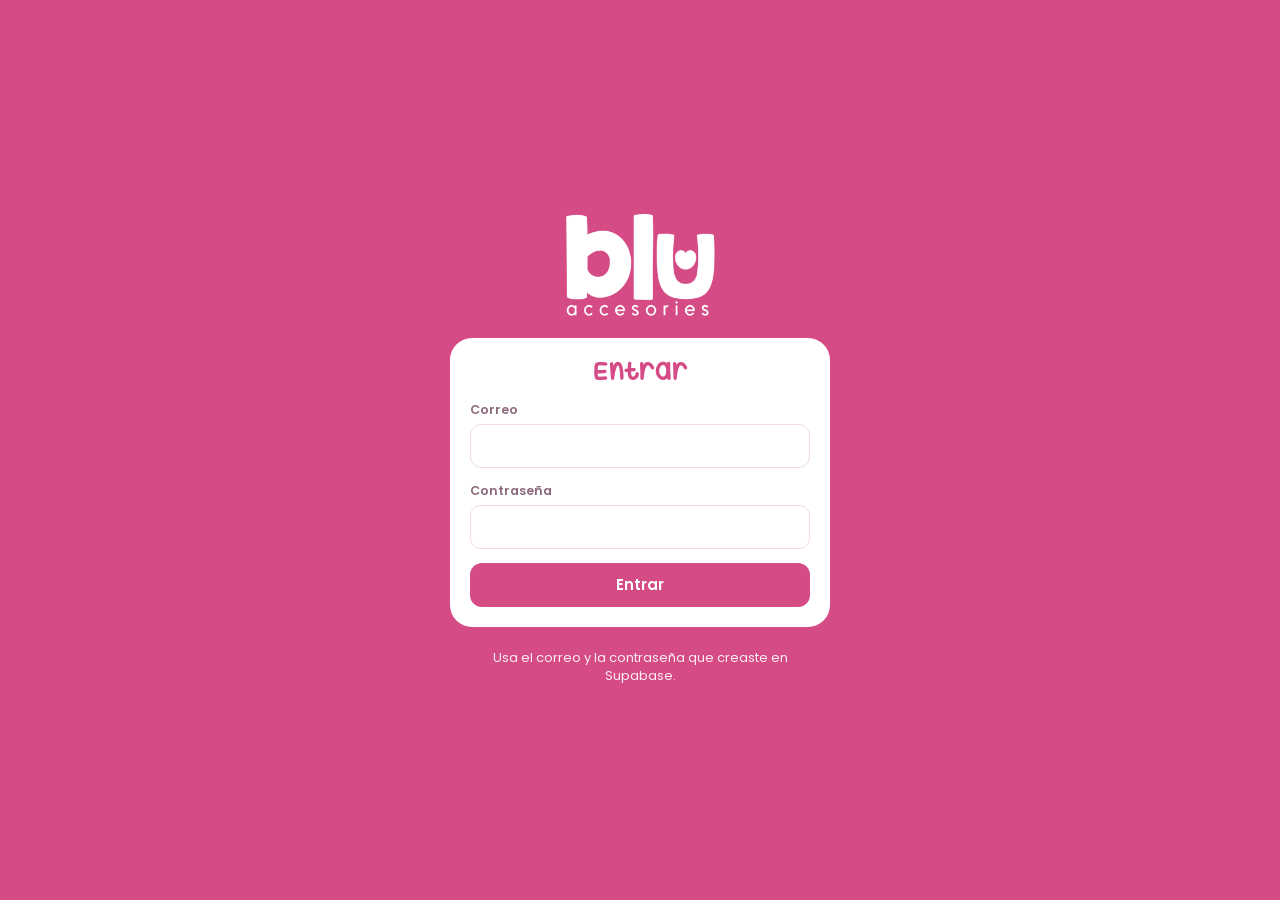
<file: index.html>
<!doctype html>
<html lang="es">
<head>
<meta charset="utf-8">
<meta name="viewport" content="width=device-width,initial-scale=1,viewport-fit=cover">
<title>Blu Gestión</title>
<meta name="theme-color" content="#D44B86">
<meta name="apple-mobile-web-app-capable" content="yes">
<meta name="mobile-web-app-capable" content="yes">
<meta name="apple-mobile-web-app-status-bar-style" content="black-translucent">
<meta name="apple-mobile-web-app-title" content="Blu">
<link rel="manifest" href="manifest.webmanifest">
<link rel="apple-touch-icon" href="img/icon-180.png">
<link rel="icon" type="image/png" href="img/icon-192.png">
<link rel="preconnect" href="https://fonts.googleapis.com">
<link rel="preconnect" href="https://fonts.gstatic.com" crossorigin>
<link rel="preload" href="fonts/HugMeTight.otf" as="font" type="font/otf" crossorigin>
<link rel="stylesheet" href="https://fonts.googleapis.com/css2?family=Poppins:wght@400;500;600;700&display=swap">
<link rel="stylesheet" href="styles.css?v=202611082008">
</head>
<body>

<section class="login" id="login" hidden>
  <div class="logo" role="img" aria-label="Blu Accesories"></div>
  <form id="loginForm" novalidate>
    <h2>Entrar</h2>
    <div class="field"><label for="l_email">Correo</label><input id="l_email" type="email" autocomplete="username" required></div>
    <div class="field"><label for="l_pass">Contraseña</label><input id="l_pass" type="password" autocomplete="current-password" required></div>
    <div id="loginErr" class="warn" hidden></div>
    <button class="btn block" type="submit" id="loginBtn">Entrar</button>
  </form>
  <p>Usa el correo y la contraseña que creaste en Supabase.</p>
</section>

<div id="shell" hidden>
  <header class="top">
    <div class="logo" role="img" aria-label="Blu Accesories"></div>
    <h1 id="viewTitle">Inicio</h1>
  </header>

  <main id="app"></main>

  <button class="btn fab" id="fab" type="button" hidden>+ Nuevo pedido</button>

  <nav class="tabs" aria-label="Secciones">
    <button type="button" data-tab="inicio"><svg viewBox="0 0 24 24"><path d="M4 11l8-7 8 7v9a1 1 0 0 1-1 1h-4v-6H9v6H5a1 1 0 0 1-1-1z"/></svg>Inicio</button>
    <button type="button" data-tab="pedidos"><svg viewBox="0 0 24 24"><path d="M5 8h14l-1 12H6z"/><path d="M9 8a3 3 0 0 1 6 0"/></svg>Pedidos</button>
    <button type="button" data-tab="ventas"><svg viewBox="0 0 24 24"><path d="M4 19V5"/><path d="M4 19h16"/><path d="M8 15l4-4 3 3 5-6"/></svg>Ventas</button>
    <button type="button" data-tab="stock"><svg viewBox="0 0 24 24"><path d="M12 3l8 4.5v9L12 21l-8-4.5v-9z"/><path d="M4 7.5l8 4.5 8-4.5M12 12v9"/></svg>Inventario</button>
    <button type="button" data-tab="catalogo"><svg viewBox="0 0 24 24"><circle cx="12" cy="12" r="7"/><circle cx="12" cy="5" r="1.6"/><circle cx="17" cy="16.5" r="1.6"/><circle cx="7" cy="16.5" r="1.6"/></svg>Catálogo</button>
    <button type="button" data-tab="materia"><svg viewBox="0 0 24 24"><circle cx="7" cy="12" r="2.5"/><circle cx="12" cy="12" r="2.5"/><circle cx="17" cy="12" r="2.5"/><path d="M2 12h2.5M9.5 12h0M19.5 12H22"/></svg>Materia</button>
    <button type="button" data-tab="contenido"><svg viewBox="0 0 24 24"><rect x="4" y="5" width="16" height="15" rx="2"/><path d="M4 10h16M9 3v4M15 3v4"/></svg>Contenido</button>
  </nav>
</div>

<div id="sheetRoot"></div>
<div id="toastRoot"></div>

<script>window.BLU_VERSION="202611082008";</script>
<script src="vendor/supabase.js?v=202611082008"></script>
<script src="config.js?v=202611082008"></script>
<script src="app.js?v=202611082008"></script>
</body>
</html>
</file>
<file: styles.css>
@font-face{font-family:"Hug Me Tight";src:url("fonts/HugMeTight.otf") format("opentype");font-display:swap}
/* Layout: app de una columna para celular — barra rosada arriba, contenido en tarjetas blancas, navegación fija abajo. Estilo fijo de la marca (rosado sobre blanco), un solo tema. */
:root{
  --pink:#D44B86; --pink-press:#B9396F; --white:#FFFFFF;
  --lila:#F1D1F6; --crema:#F7E6BA; --rosa:#FDDAE1; --aqua:#70E6EA;
  --ink:#3B2231; --muted:#8C6A7C; --line:#F1DCE6; --soft:#FFF5F9;
  --loss:#C42E3A; --loss-bg:#FCE3E5;
  --f-display:"Hug Me Tight","Poppins",system-ui,sans-serif;
  --f-body:"Poppins",system-ui,-apple-system,"Segoe UI",sans-serif;
  --r:16px;
  color-scheme:light;
}
*{box-sizing:border-box}
[hidden]{display:none!important}
html,body{margin:0}
img{max-width:100%}
html,body{background:var(--white);color:var(--ink)}
body{font-family:var(--f-body);font-size:15px;line-height:1.45;-webkit-tap-highlight-color:transparent}
button,input,select,textarea{font:inherit;color:inherit}

.top{position:sticky;top:0;z-index:20;background:var(--pink);color:var(--white);
  padding-top:calc(12px + env(safe-area-inset-top,0px));padding-bottom:14px;padding-left:max(16px,env(safe-area-inset-left,0px));padding-right:max(16px,env(safe-area-inset-right,0px));
  display:flex;align-items:center;gap:12px;border-radius:0 0 22px 22px}
.logo{width:74px;aspect-ratio:260/178;background:var(--white);-webkit-mask:url("img/logo.png") center/contain no-repeat;mask:url("img/logo.png") center/contain no-repeat;flex:none}
.top h1{font-family:var(--f-display);font-weight:400;font-size:24px;margin:0;line-height:1;letter-spacing:.3px;border-left:2px solid rgba(255,255,255,.75);padding-left:12px;padding-block:6px}
.proto{margin-left:auto;font-size:11px;font-weight:600;letter-spacing:.06em;text-transform:uppercase;background:rgba(255,255,255,.2);border:1px solid rgba(255,255,255,.55);padding:3px 10px;border-radius:99px;white-space:nowrap}

main{padding-left:max(16px,env(safe-area-inset-left,0px));padding-right:max(16px,env(safe-area-inset-right,0px));padding-block:18px calc(96px + env(safe-area-inset-bottom,0px));max-width:720px;margin:0 auto;display:flex;flex-direction:column;gap:18px}
h2{font-family:var(--f-display);font-weight:400;color:var(--pink);font-size:26px;margin:0;line-height:1.1;text-wrap:balance}
h3{font-size:13px;font-weight:600;letter-spacing:.06em;text-transform:uppercase;color:var(--muted);margin:0}
.row{display:flex;align-items:center;gap:10px}
.between{justify-content:space-between}
.wrap{flex-wrap:wrap}
.grow{flex:1;min-width:0}
.muted{color:var(--muted)}
.small{font-size:13px}
.num{font-variant-numeric:tabular-nums}
.card{background:var(--white);border:1.5px solid var(--line);border-radius:var(--r);padding:14px}
.list{display:flex;flex-direction:column;gap:10px}

/* Estados */
.pill{display:inline-flex;align-items:center;gap:6px;font-size:12px;font-weight:600;padding:3px 10px;border-radius:99px;white-space:nowrap}
.pill::before{content:"";width:7px;height:7px;border-radius:50%;background:currentColor}
/* Estados con los colores exactos de las etiquetas de WhatsApp Business de Blu, letra blanca */
.st-pendiente{background:#8DCAA8;color:#FFFFFF}
.pg-abono{background:#652A79;color:#FFFFFF}
.pg-pendiente{background:#E7B54D;color:#FFFFFF}
.st-empacado{background:#94A74F;color:#FFFFFF}
.st-enviado{background:#C09FC9;color:#FFFFFF}
.st-entregado{background:#5FC1D8;color:#FFFFFF}
.wa-mayorista{background:#EF908F;color:#FFFFFF}
.st-perdido{background:#6E2738;color:#FFFFFF}
.chip.wa-chip[aria-pressed="false"]{background:var(--white);color:var(--ink)}
.chip.wa-chip[aria-pressed="false"]::before{content:"";display:inline-block;width:9px;height:9px;border-radius:50%;margin-right:6px;background:var(--dot,transparent)}
.chip.wa-chip.st-pendiente{--dot:#8DCAA8}.chip.wa-chip.pg-abono{--dot:#652A79}.chip.wa-chip.pg-pendiente{--dot:#E7B54D}.chip.wa-chip.st-empacado{--dot:#94A74F}
.chip.wa-chip.st-enviado{--dot:#C09FC9}.chip.wa-chip.st-entregado{--dot:#5FC1D8}.chip.wa-chip.wa-mayorista{--dot:#EF908F}.chip.wa-chip.st-perdido{--dot:#6E2738}
.chip.wa-chip[aria-pressed="true"]:not([class*="st-"]):not([class*="pg-"]):not(.wa-mayorista){background:var(--pink);color:var(--white)}
.chip.wa-chip[aria-pressed="true"]{border-color:transparent}
.chip.wa-chip b{font-variant-numeric:tabular-nums;margin-left:4px;opacity:.75}
.tag{font-size:11px;font-weight:600;padding:2px 8px;border-radius:6px;background:var(--soft);color:var(--muted);white-space:nowrap}
.tag.ej{background:var(--aqua);color:#0B4A4D}
.tag.loss{background:var(--loss-bg);color:var(--loss)}
.tag.ok{background:var(--rosa);color:var(--pink-press)}

/* Resumen */
.states{display:grid;grid-template-columns:repeat(4,1fr);gap:8px}
.state{border:none;border-radius:14px;padding:12px 6px 10px;text-align:center;cursor:pointer;display:flex;flex-direction:column;gap:2px;align-items:center}
.state b{font-size:26px;line-height:1;font-weight:700;font-variant-numeric:tabular-nums}
.state span{font-size:11.5px;font-weight:500}

.hero{background:var(--pink);color:var(--white);border-radius:20px;padding:18px;display:flex;flex-direction:column;gap:4px}
.hero .big{font-size:34px;font-weight:700;line-height:1.1;font-variant-numeric:tabular-nums}
.hero .sub{font-size:13px;opacity:.92}
.hero .split{display:grid;grid-template-columns:repeat(3,1fr);gap:8px;margin-top:10px;padding-top:12px;border-top:1px solid rgba(255,255,255,.35)}
.hero .split div{display:flex;flex-direction:column;font-size:11.5px;opacity:.95}
.hero .split b{font-size:15px;font-variant-numeric:tabular-nums}
.chips{display:flex;gap:6px;flex-wrap:wrap}
.chip{border:1.5px solid var(--line);background:var(--white);border-radius:99px;padding:5px 12px;font-size:13px;cursor:pointer;white-space:nowrap}
.chip[aria-pressed="true"]{background:var(--pink);border-color:var(--pink);color:var(--white)}
.scroller{display:flex;gap:6px;overflow-x:auto;padding-bottom:4px;scrollbar-width:none}
.scroller::-webkit-scrollbar{display:none}

/* Botones */
.btn{border:none;border-radius:12px;padding:11px 16px;font-weight:600;cursor:pointer;background:var(--pink);color:var(--white);display:inline-flex;align-items:center;justify-content:center;gap:8px}
.btn:active{background:var(--pink-press)}
.btn.ghost{background:var(--soft);color:var(--pink-press)}
.btn.line{background:var(--white);color:var(--pink);border:1.5px solid var(--pink)}
.btn.sm{padding:7px 12px;font-size:13px;border-radius:10px}
.btn.danger{background:var(--loss-bg);color:var(--loss)}
.btn.block{width:100%}
.icon-btn{border:none;background:var(--soft);color:var(--pink);width:34px;height:34px;border-radius:10px;font-size:20px;font-weight:600;cursor:pointer;display:grid;place-items:center;flex:none}
button:focus-visible,input:focus-visible,select:focus-visible,a:focus-visible{outline:3px solid var(--aqua);outline-offset:2px}

/* Pedidos */
.order{display:flex;flex-direction:column;gap:10px}
.order .who{font-weight:600}
.items{display:flex;flex-direction:column;gap:3px;font-size:13.5px;border-top:1.5px dashed var(--line);padding-top:8px}
.items > div{display:flex;justify-content:space-between;gap:8px}
.items > div > span:first-child{min-width:0;overflow-wrap:anywhere}
.track{display:grid;grid-template-columns:repeat(4,1fr);gap:4px}
.track i{height:5px;border-radius:5px;background:var(--line)}
.track i.on{background:var(--pink)}
.money{font-weight:700;font-variant-numeric:tabular-nums}

/* Inventario / productos */
.prow{display:flex;align-items:center;gap:10px;padding:10px 0;border-bottom:1.5px solid var(--line)}
.prow:last-child{border-bottom:none}
.prow .name{font-weight:500;overflow-wrap:anywhere}
.stepper{display:flex;align-items:center;gap:6px}
.stepper b{min-width:28px;text-align:center;font-variant-numeric:tabular-nums;font-size:16px}
.stepper b.zero{color:var(--muted);font-weight:500}
.prices{display:grid;grid-template-columns:repeat(3,auto);gap:2px 12px;font-size:12.5px;text-align:right;font-variant-numeric:tabular-nums}
.prices span{color:var(--muted)}
.tappable{cursor:pointer}
.search{width:100%;border:1.5px solid var(--line);border-radius:12px;padding:10px 14px;background:var(--soft)}
.seg{display:grid;grid-template-columns:1fr 1fr;background:var(--soft);border-radius:12px;padding:4px;gap:4px}
.seg button{border:none;background:transparent;border-radius:9px;padding:8px;font-weight:600;color:var(--muted);cursor:pointer}
.seg button[aria-pressed="true"]{background:var(--white);color:var(--pink);box-shadow:0 1px 3px rgba(212,75,134,.18)}
.empty{text-align:center;color:var(--muted);padding:26px 10px;display:flex;flex-direction:column;gap:10px;align-items:center}
.empty .iso{width:44px;height:44px;background:var(--rosa);-webkit-mask:url("img/iso.png") center/contain no-repeat;mask:url("img/iso.png") center/contain no-repeat}

/* Navegación */
nav.tabs{position:fixed;left:0;right:0;bottom:0;z-index:25;background:var(--white);border-top:1.5px solid var(--line);
  display:grid;grid-template-columns:repeat(7,1fr);padding-bottom:env(safe-area-inset-bottom,0px);
  padding-left:max(4px,env(safe-area-inset-left,0px));padding-right:max(4px,env(safe-area-inset-right,0px))}
nav.tabs button{border:none;background:none;padding:8px 2px 9px;display:flex;flex-direction:column;align-items:center;gap:3px;font-size:11px;font-weight:500;color:var(--muted);cursor:pointer}
nav.tabs svg{width:23px;height:23px;stroke:currentColor;fill:none;stroke-width:1.9;stroke-linecap:round;stroke-linejoin:round}
nav.tabs button[aria-current="page"]{color:var(--pink);font-weight:600}
.fab{position:fixed;right:calc(16px + env(safe-area-inset-right,0px));bottom:calc(76px + env(safe-area-inset-bottom,0px));z-index:24;box-shadow:0 6px 18px rgba(212,75,134,.38);border-radius:99px;padding:13px 20px}

/* Hoja (formularios) */
.sheet-bg{position:fixed;inset:0;background:rgba(59,34,49,.42);z-index:40;display:flex;align-items:flex-end;justify-content:center}
.sheet{background:var(--white);width:100%;max-width:640px;max-height:92%;overflow-y:auto;border-radius:22px 22px 0 0;
  padding-block:8px calc(18px + env(safe-area-inset-bottom,0px));padding-left:max(16px,env(safe-area-inset-left,0px));padding-right:max(16px,env(safe-area-inset-right,0px));
  display:flex;flex-direction:column;gap:14px}
.sheet .grab{width:42px;height:5px;border-radius:5px;background:var(--line);margin:4px auto 0}
.sheet-head{display:flex;align-items:center;justify-content:space-between;gap:10px;position:sticky;top:-8px;background:var(--white);padding-block:8px;z-index:2}
.field{display:flex;flex-direction:column;gap:5px}
.field label,.lbl{font-size:12.5px;font-weight:600;color:var(--muted)}
.field input,.field select,.field textarea{border:1.5px solid var(--line);border-radius:11px;padding:10px 12px;background:var(--white);width:100%;min-width:0}
.field input:focus,.field select:focus{border-color:var(--pink);outline:none}
.grid2{display:grid;grid-template-columns:1fr 1fr;gap:10px}
.grid3{display:grid;grid-template-columns:repeat(3,1fr);gap:10px}
.line-item{display:grid;grid-template-columns:1fr auto;gap:8px;padding:10px;border-radius:12px;background:var(--soft)}
.line-item .ctl{display:flex;align-items:center;gap:8px;grid-column:1/-1}
.line-item .ctl input{width:110px;border:1.5px solid var(--line);border-radius:10px;padding:7px 10px;background:var(--white)}
.results{display:flex;flex-direction:column;border:1.5px solid var(--line);border-radius:12px;overflow:hidden}
.results button{border:none;background:var(--white);text-align:left;padding:10px 12px;border-bottom:1px solid var(--line);cursor:pointer;display:flex;justify-content:space-between;gap:8px}
.results button:last-child{border-bottom:none}
.totals{background:var(--rosa);border-radius:14px;padding:12px 14px;display:flex;flex-direction:column;gap:4px;font-variant-numeric:tabular-nums}
.totals div{display:flex;justify-content:space-between}
.totals .t{font-weight:700;font-size:17px;color:var(--pink-press);border-top:1px solid rgba(212,75,134,.25);padding-top:6px;margin-top:2px}
.warn{background:var(--crema);color:#6B4C0C;border-radius:12px;padding:10px 12px;font-size:13px}
.toast{position:fixed;left:50%;transform:translateX(-50%);bottom:calc(140px + env(safe-area-inset-bottom,0px));background:var(--ink);color:var(--white);padding:10px 18px;border-radius:99px;font-size:14px;z-index:60;max-width:calc(100% - 32px);text-align:center}
.items > div > span:last-child,.num,.money{white-space:nowrap}
#orderForm{display:flex;flex-direction:column;gap:14px}
.note{font-size:12.5px;color:var(--muted);background:var(--soft);border-radius:12px;padding:10px 12px}
@media (max-width:380px){.states b{font-size:22px}.hero .big{font-size:29px}.grid3{grid-template-columns:1fr 1fr}}
@media (prefers-reduced-motion:no-preference){.sheet{animation:up .22s ease-out}@keyframes up{from{transform:translateY(30px);opacity:.6}}}

/* ---------- Login ---------- */
.login{min-height:100vh;display:flex;flex-direction:column;align-items:center;justify-content:center;gap:22px;background:var(--pink);color:var(--white);
  padding-block:calc(24px + env(safe-area-inset-top,0px)) calc(24px + env(safe-area-inset-bottom,0px));padding-left:max(16px,env(safe-area-inset-left,0px));padding-right:max(16px,env(safe-area-inset-right,0px))}
.login .logo{width:150px}
.login form{background:var(--white);color:var(--ink);border-radius:22px;padding:20px;width:100%;max-width:380px;display:flex;flex-direction:column;gap:14px}
.login h2{text-align:center}
.login p{margin:0;font-size:13px;opacity:.9;text-align:center;max-width:320px}

/* ---------- Materia prima ---------- */
.buy{flex:none;text-decoration:none;font-size:13px;font-weight:600;padding:7px 12px;border-radius:10px;background:var(--pink);color:var(--white)}
.buy:active{background:var(--pink-press)}

/* ---------- Remodelación ---------- */
.progress{height:10px;border-radius:10px;background:var(--rosa);overflow:hidden}
.progress i{display:block;height:100%;background:var(--pink);border-radius:10px}
.rm-st{display:grid;grid-template-columns:repeat(3,1fr);gap:4px;background:var(--soft);border-radius:10px;padding:3px}
.rm-st button{border:none;background:transparent;border-radius:8px;padding:6px 4px;font-size:12px;font-weight:600;color:var(--muted);cursor:pointer}
.rm-st button[aria-pressed="true"]{background:var(--white);color:var(--pink);box-shadow:0 1px 3px rgba(212,75,134,.18)}
.rm-st button.arch[aria-pressed="true"]{color:var(--loss)}
.rmrow{display:flex;flex-direction:column;gap:8px;padding:12px 0;border-bottom:1.5px solid var(--line)}
.rmrow:last-child{border-bottom:none}

/* ---------- Contenido ---------- */
.ser{display:inline-flex;align-items:center;gap:6px;font-size:12px;font-weight:600;padding:3px 10px;border-radius:99px;white-space:nowrap;background:var(--sc);color:var(--si)}
.monthbar{display:flex;align-items:center;justify-content:space-between;gap:10px}
.monthbar h2{font-size:24px}
.cal{display:grid;grid-template-columns:repeat(7,1fr);gap:4px}
.cal .dow{font-size:11px;font-weight:600;color:var(--muted);text-align:center;padding-bottom:2px;text-transform:uppercase;letter-spacing:.04em}
.cal button{border:1.5px solid var(--line);background:var(--white);border-radius:10px;min-height:52px;padding:5px 3px;display:flex;flex-direction:column;align-items:center;gap:4px;cursor:pointer;font-variant-numeric:tabular-nums;font-size:13px}
.cal button.out{visibility:hidden}
.cal button.today{border-color:var(--pink);color:var(--pink);font-weight:700}
.cal button[aria-pressed="true"]{background:var(--pink);border-color:var(--pink);color:var(--white)}
.dots{display:flex;flex-wrap:wrap;justify-content:center;gap:3px;max-width:34px}
.dots i{width:7px;height:7px;border-radius:50%;background:var(--sc);box-shadow:inset 0 0 0 1px var(--si)}
.legend{display:flex;flex-wrap:wrap;gap:6px}
.ccard{display:flex;flex-direction:column;gap:8px;cursor:pointer}
.ccard .t{font-weight:600}
.ccard .meta{font-size:12.5px;color:var(--muted)}
.cst-idea{background:var(--soft);color:var(--muted)}
.cst-guion{background:var(--crema);color:#755510}
.cst-grabado{background:var(--lila);color:#7A3489}
.cst-editado{background:#CFF6F7;color:#0F6468}
.cst-programado{background:var(--rosa);color:var(--pink-press)}
.cst-publicado{background:var(--pink);color:var(--white)}
.field textarea{resize:vertical;min-height:84px;line-height:1.45}
.links{display:flex;flex-direction:column;gap:4px;font-size:13px}
.links a{color:var(--pink);overflow-wrap:anywhere}
.acct{display:flex;flex-direction:column;gap:10px}
.filebtn{position:relative;overflow:hidden}
.filebtn input{position:absolute;inset:0;opacity:0;cursor:pointer}
nav.tabs button{font-size:10.5px}

.pill.st-pendiente,.pill.pg-abono,.pill.pg-pendiente,.pill.st-empacado,.pill.st-enviado,.pill.st-entregado,.pill.wa-mayorista,.pill.st-perdido,.state{text-shadow:0 1px 1px rgba(0,0,0,.18)}
.state.st-pendiente,.state.st-empacado,.state.st-enviado,.state.st-entregado{color:#FFFFFF}

/* Inicio: apartados y pagos pendientes */
.pagos{display:grid;grid-template-columns:1fr 1fr;gap:8px}
.pago-tile{border:none;border-radius:14px;padding:12px 14px;text-align:left;cursor:pointer;display:grid;grid-template-columns:auto 1fr;grid-template-rows:auto auto;column-gap:10px;align-items:center;text-shadow:0 1px 1px rgba(0,0,0,.18)}
.pago-tile b{grid-row:1/3;font-size:28px;line-height:1;font-weight:700;font-variant-numeric:tabular-nums}
.pago-tile span{font-size:13px;font-weight:600}
.pago-tile em{font-style:normal;font-size:12px;opacity:.95;font-variant-numeric:tabular-nums}

/* Rendimiento táctil: sin espera de doble toque en iPhone */
html{touch-action:manipulation;-webkit-text-size-adjust:100%}
button,a,input,select,textarea,label{touch-action:manipulation}
/* Líneas de pedido más claras */
.items .it{align-items:flex-start}
.it-main{display:flex;gap:10px;align-items:flex-start;min-width:0}
.qty{flex:none;min-width:28px;height:28px;padding:0 6px;border-radius:8px;background:var(--rosa);color:var(--pink-press);font-weight:700;display:grid;place-items:center;font-variant-numeric:tabular-nums}
.card-tag{display:inline-block;margin-top:4px;background:var(--lila);color:#7A3489}
.seg.mini{padding:3px;gap:3px;grid-template-columns:auto auto}
.seg.mini button{padding:5px 14px;font-size:13px}
.line-item .ctl .lbl{white-space:nowrap}

/* Cada pedido toma el color de su estado (colores de las etiquetas de WhatsApp) */
.order{--oc:var(--pink);--oc-soft:var(--soft);--oc-line:var(--line);border-color:var(--oc-line);border-width:2px;background:linear-gradient(var(--oc-soft),var(--oc-soft)) top/100% 6px no-repeat,var(--white)}
.oc-pendiente{--oc:#8DCAA8;--oc-soft:#EEF8F2;--oc-line:#CFEADB}
.oc-apartado{--oc:#652A79;--oc-soft:#F1E8F4;--oc-line:#D7C3DF}
.oc-pagopend{--oc:#E7B54D;--oc-soft:#FDF5E4;--oc-line:#F3DDAA}
.oc-empacado{--oc:#94A74F;--oc-soft:#F2F5E9;--oc-line:#D6DFB8}
.oc-enviado{--oc:#C09FC9;--oc-soft:#F7F2F9;--oc-line:#E2D4E7}
.oc-entregado{--oc:#5FC1D8;--oc-soft:#EAF7FA;--oc-line:#BFE6EF}
.oc-perdido{--oc:#6E2738;--oc-soft:#F4E9EC;--oc-line:#D9B9C1}
.order{background:var(--white);box-shadow:inset 0 5px 0 var(--oc)}
.order .track i.on{background:var(--oc)}
.order .qty{background:var(--oc-soft);color:var(--oc);box-shadow:inset 0 0 0 1.5px var(--oc-line)}
.order .items{border-top-color:var(--oc-line)}
.order .btn:not(.ghost){background:var(--oc);color:#FFFFFF;text-shadow:0 1px 1px rgba(0,0,0,.18)}
.order .btn:not(.ghost):active{filter:brightness(.92)}
.order .btn.ghost{background:var(--oc-soft);color:var(--oc)}
.oc-pendiente{--oc-ink:#3E7A58}.oc-apartado{--oc-ink:#652A79}.oc-pagopend{--oc-ink:#8A6418}.oc-empacado{--oc-ink:#5E6E2A}
.oc-enviado{--oc-ink:#7A5585}.oc-entregado{--oc-ink:#20788D}.oc-perdido{--oc-ink:#6E2738}
.order .btn.ghost{color:var(--oc-ink)}
.order .qty{color:var(--oc-ink)}
.order .money{color:var(--ink)}

/* Fotos de productos */
.thumb{flex:none;width:44px;height:44px;border-radius:10px;object-fit:cover;background:var(--rosa);display:block}
.thumb.sm{width:34px;height:34px;border-radius:8px}
.thumb.lg{width:56px;height:56px;border-radius:12px;margin-right:10px}
.thumb.ph{background:var(--rosa) url("img/iso.png") center/45% no-repeat;opacity:.55}
.foto-edit{display:flex;flex-direction:column;gap:10px}
.foto-big{width:100%;max-width:100%;aspect-ratio:1/1;max-height:320px;object-fit:cover;border-radius:16px;background:var(--soft)}
.foto-big.ph{display:grid;place-items:center;color:var(--muted);font-size:13px;border:1.5px dashed var(--line);background:var(--soft) url("img/iso.png") center 40%/22% no-repeat}
.foto-big.ph span{margin-top:90px}
.results button > span.row{min-width:0}
.prow .name{overflow-wrap:break-word;word-break:normal}
.prow .prices{flex:none}

/* Canal del pedido */
.canal{display:inline-flex;align-items:center;font-size:11.5px;font-weight:600;padding:3px 9px;border-radius:99px;white-space:nowrap}
.canal-whatsapp{background:#E3F6EA;color:#1C7A43}
.canal-instagram{background:#FBE4F0;color:#B0306E}
.chip.wa-chip.whatsapp{--dot:#25D366}.chip.wa-chip.instagram{--dot:#D62976}

/* iPhone: el campo de fecha tiene un ancho mínimo propio que se montaba sobre la casilla del lado */
.field{min-width:0}
.grid2,.grid3{grid-template-columns:repeat(var(--cols,2),minmax(0,1fr))}
.grid3{--cols:3}
@media (max-width:380px){.grid3{--cols:2}}
input[type="date"],input[type="time"]{-webkit-appearance:none;appearance:none;display:block;width:100%;min-width:0;max-width:100%;text-align:left;min-height:44px;background:var(--white)}
input[type="date"]::-webkit-date-and-time-value,input[type="time"]::-webkit-date-and-time-value{text-align:left}

/* Listas largas: el navegador no pinta lo que está fuera de pantalla */
.prow,.rmrow{content-visibility:auto;contain-intrinsic-size:auto 68px}

/* Botón redondo "+" para producto nuevo */
.fab.fab-round{width:60px;height:60px;padding:0;border-radius:50%;font-size:34px;font-weight:400;line-height:1;display:grid;place-items:center;background:var(--pink);color:#FFFFFF}
.prow.tappable{cursor:pointer}
.prow.tappable:active{background:var(--soft)}

/* Remate */
.tag.remate{background:#FFE7C2;color:#8A4B00;display:inline-block;margin-top:4px}
.rm-st{grid-template-columns:repeat(4,1fr)}
.rm-st button.rem[aria-pressed="true"]{color:#8A4B00}

/* Materia prima por categoría */
.ins-row{display:flex;flex-direction:column;gap:8px;padding:10px;border-radius:12px;background:var(--soft)}
.usa-in{width:84px;border:1.5px solid var(--line);border-radius:10px;padding:7px 10px;background:var(--white);text-align:center}
.field input.auto{background:var(--soft);color:var(--muted)}

/* Barra de 7 pestañas */
nav.tabs button{font-size:9.5px;padding-left:0;padding-right:0;letter-spacing:-.01em}
nav.tabs svg{width:22px;height:22px}
/* Proveedores */
.prov-grid{display:grid;grid-template-columns:repeat(auto-fill,minmax(150px,1fr));gap:10px}
.prov-card{border:1.5px solid var(--line);background:var(--white);border-radius:var(--r);padding:14px 10px;display:flex;flex-direction:column;align-items:center;gap:6px;text-align:center;cursor:pointer;min-width:0}
.prov-card b{overflow-wrap:anywhere}
.prov-card:active{background:var(--soft)}
.logo-prov{flex:none;width:36px;height:36px;border-radius:50%;object-fit:cover;background:var(--rosa);color:var(--pink-press);display:grid;place-items:center;font-weight:700;font-size:15px;border:1.5px solid var(--line)}
.logo-prov.sm{width:34px;height:34px;font-size:14px}
.logo-prov.lg{width:64px;height:64px;font-size:26px}
.logo-prov.xl{width:76px;height:76px;font-size:30px}

.logo-prov.xs{width:16px;height:16px;font-size:9px;vertical-align:-3px;display:inline-grid;place-items:center}

.emp-fijo{border:1.5px solid var(--line);border-radius:14px;padding:10px 12px;background:#fff}
.emp-fijo summary{display:flex;justify-content:space-between;align-items:center;gap:8px;cursor:pointer;list-style:none;font-weight:600}
.emp-fijo summary::-webkit-details-marker{display:none}
.emp-fijo summary::after{content:"";width:8px;height:8px;border-right:2px solid var(--pink);border-bottom:2px solid var(--pink);transform:rotate(45deg);margin:-4px 2px 0 6px;transition:transform .2s;flex:none}
.emp-fijo[open] summary::after{transform:rotate(-135deg);margin-top:4px}
.emp-fijo summary b{margin-left:auto}
.emp-list{display:flex;flex-direction:column;gap:6px;margin:10px 0;font-size:13.5px}
.emp-list .tachado{opacity:.5;text-decoration:line-through}
.emp-fijo .btn{margin-top:2px}
.emp-hero{display:flex;flex-direction:column;gap:4px}
.emp-hero b{font-size:28px;color:var(--pink-press)}
.seg:has(> :nth-child(3)){grid-template-columns:repeat(3,minmax(0,1fr))}
.seg:has(> :nth-child(3)) button{padding-inline:4px;white-space:nowrap}
.es-hecho .solo-armo{display:none}
.es-hecho{grid-template-columns:minmax(0,1fr)!important}
.es-collar .no-collar{display:none}
.es-collar{grid-template-columns:minmax(0,1fr)!important}
.piezas{display:grid;grid-template-columns:repeat(2,minmax(0,1fr));gap:10px 12px}
.piezas .field:last-child{grid-column:1/-1}
.pieza .usa-in{width:58px;flex:none}
.piezas{grid-template-columns:minmax(0,1fr)!important}
.mat-chips{display:flex;flex-wrap:wrap;gap:8px}
.solo-compu{display:none}
@media (hover:hover) and (pointer:fine){.solo-compu{display:block}}
.seg:has(> :nth-child(4)){grid-template-columns:repeat(4,minmax(0,1fr))}
.palabras{display:flex;flex-wrap:wrap;gap:6px;margin-top:6px}
.palabras input{flex:1 1 140px;min-width:0;text-transform:uppercase}
.palabras .muted{flex-basis:100%}
.pieza .otro-sel{border-style:dashed;color:var(--pink);font-weight:600}
.pieza{display:flex;flex-direction:column;gap:6px}
.loss-txt{color:var(--loss);font-weight:600}
.color-chip{display:inline-flex;align-items:center;gap:4px}
.color-chip button{border:0;background:none;color:var(--pink);font-size:16px;line-height:1;padding:0 2px;cursor:pointer}
.prov-card{overflow:hidden}
.prov-card>span.muted{max-width:100%;overflow:hidden;text-overflow:ellipsis;white-space:nowrap;display:block}
.color-grupo{display:flex;flex-direction:column;gap:6px;margin-top:6px}
.color-chip .col-name{border:0;background:none;font:inherit;color:inherit;padding:0;cursor:pointer}
.col-hay{background:#E8F5EC;border-color:#8DCAA8;color:#2E6B47}
.col-poco{background:#FBF1DC;border-color:#E7B54D;color:#7A5A12}
.col-falta{background:#F8E1E4;border-color:#C9566A;color:#8A2337}
.tag.poco{background:#FBF1DC;color:#7A5A12}
.solo-cel{display:none}
@media (hover:none) and (pointer:coarse){.solo-cel{display:inline-flex}}
.casa-fila{display:flex;align-items:baseline;gap:8px;min-width:0}
.casa-n{flex:1;min-width:0;white-space:nowrap;overflow:hidden;text-overflow:ellipsis}
.casa-v{flex:none;white-space:nowrap}
.semana{display:flex;flex-direction:column;gap:10px;border:2px solid var(--pink)}
.sem-tag{font-weight:700;color:var(--pink-press);font-size:13px}
.foto-big.ph{display:grid;place-items:center;color:var(--muted);background:var(--rosa,#fdeef4);aspect-ratio:1/1;border-radius:14px}
</file>
